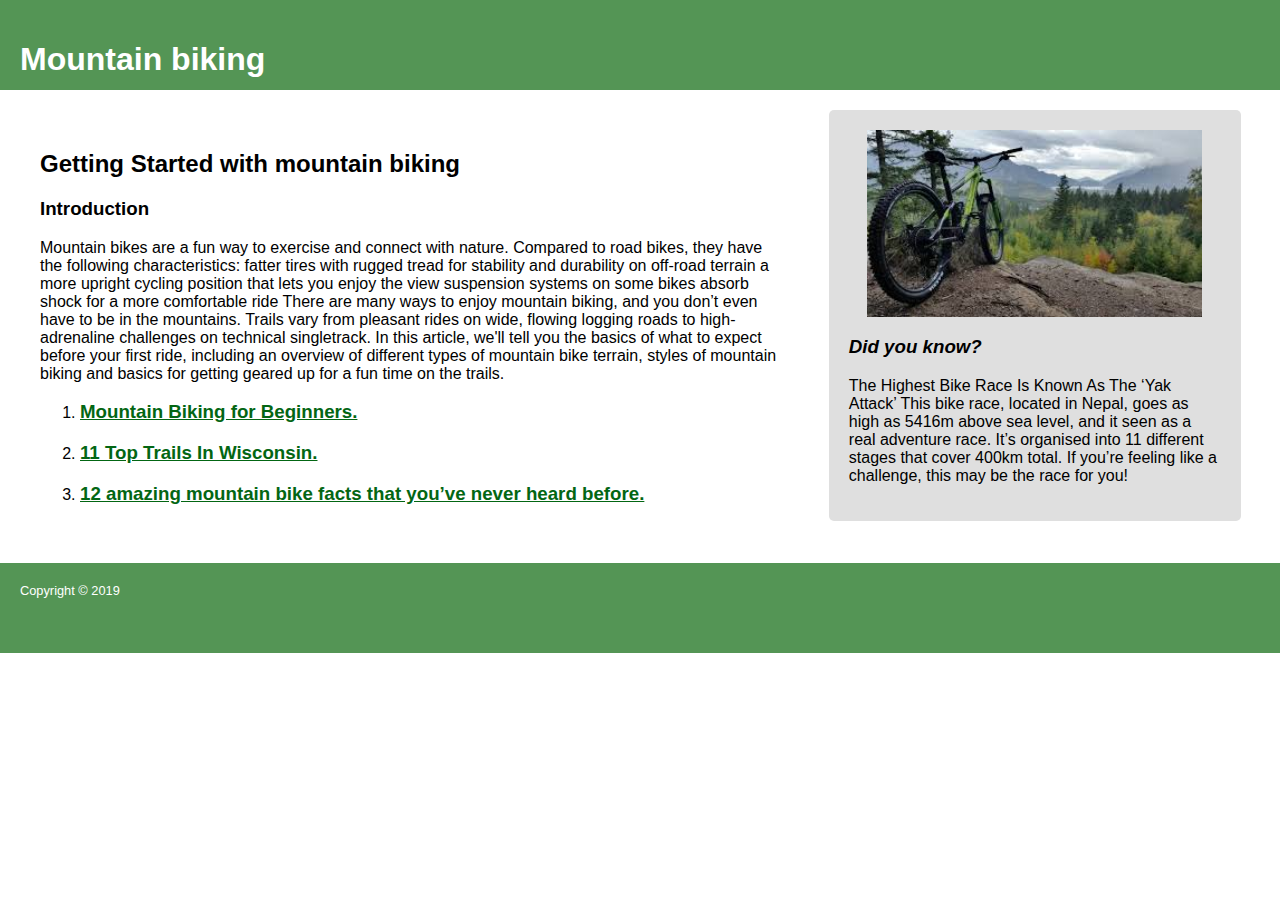
<file: javascript-hobby-lab-master/index.html>
<html>

<head>
    <title>Mountain biking</title>

    <link href="css/normalize.css" rel="stylesheet" type="text/css">

    <link href="css/styles.css" rel="stylesheet" type="text/css">
</head>

<body>

    <header role="banner" class="top">

        <h1>Mountain biking</h1>

    </header>

    <div class="wrap">

        <main role="main">

            <section>

                <header>
                    <h2>Getting Started with mountain biking</h2>
                </header>

                <article id="introduction">

                    <h3>Introduction</h3>

                    <p>Mountain bikes are a fun way to exercise and connect with nature. Compared to road bikes, they
                        have the following characteristics:

                        fatter tires with rugged tread for stability and durability on off-road terrain
                        a more upright cycling position that lets you enjoy the view
                        suspension systems on some bikes absorb shock for a more comfortable ride
                        There are many ways to enjoy mountain biking, and you don’t even have to be in the mountains.
                        Trails vary from pleasant rides on wide, flowing logging roads to high-adrenaline challenges on
                        technical singletrack.

                        In this article, we'll tell you the basics of what to expect before your first ride, including
                        an overview of different types of mountain bike terrain,
                        styles of mountain biking and basics for getting geared up for a fun time on the trails.</p>

                </article>

                <article id="someInfo">

                    <ol>
                        <li>
                            <h3>
                                <a href="https://www.rei.com/learn/expert-advice/mountain-biking-beginners.html">
                                    Mountain Biking for Beginners.
                                </a>
                            </h3>

                        </li>
                        <li>
                            <h3>
                                <a
                                    href="https://www.travelwisconsin.com/article/mountain-biking/mountain-biking-heaven-11-top-trails-in-wisconsin">
                                    11 Top Trails In Wisconsin.
                                </a>
                            </h3>

                        </li>
                        <li>
                            <h3>
                                <a href="https://theflowmtb.com/12-amazing-mountain-bike-facts/">
                                    12 amazing mountain bike facts that you’ve never heard before.
                                </a>
                            </h3>

                        </li>
                    </ol>
                </article>

            </section>

        </main>

        <aside role="complementary">
            <div class="aside-banner">
                <img src="img/biking.jpeg" alt="HTML5 and CSS3 Logos">
            </div>

            <h3 class="didYou">Did you know?</h3>

            <p>The Highest Bike Race Is Known As The ‘Yak Attack’
                This bike race, located in Nepal, goes as high as 5416m above sea level, and it seen as a real adventure
                race. It’s organised into 11 different stages that cover 400km total.
                If you’re feeling like a challenge, this may be the race for you!</p>

        </aside>

        <div class="clearfloat"></div>
    </div>

    <footer role="contentinfo">
        <small>Copyright &copy;
            <time datetime="2019">2019</time>
        </small>
    </footer>

</body>

</html>
<!-- img courtesy of http://vdoit.in/html-css-javascript/ -->
</file>
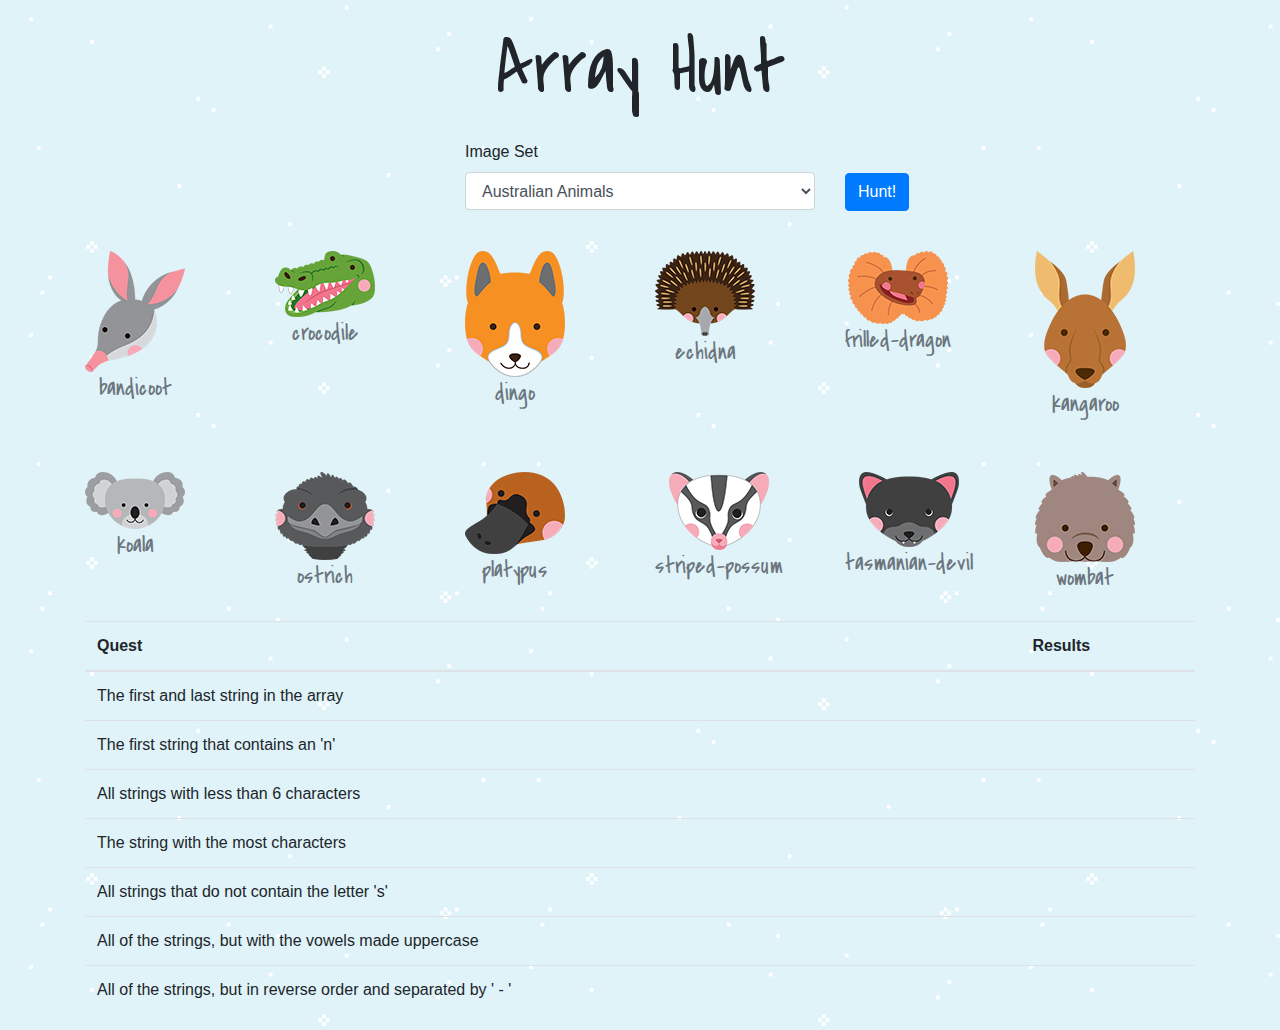
<file: Class11/javascript-array-hunt-master/index.html>
<!doctype html>
<html lang="en">
<head>
    <!-- Required meta tags -->
    <meta charset="utf-8">
    <meta name="viewport" content="width=device-width, initial-scale=1, shrink-to-fit=no">

    <!-- Bootstrap CSS -->
    <link rel="stylesheet" href="https://stackpath.bootstrapcdn.com/bootstrap/4.3.1/css/bootstrap.min.css"
          integrity="sha384-ggOyR0iXCbMQv3Xipma34MD+dH/1fQ784/j6cY/iJTQUOhcWr7x9JvoRxT2MZw1T" crossorigin="anonymous">
    <link rel="preconnect" href="https://fonts.gstatic.com">
    <link href="https://fonts.googleapis.com/css2?family=Covered+By+Your+Grace&display=swap" rel="stylesheet">
    <link rel="stylesheet" href="array-hunt.css">
    <title>Array Hunt</title>

</head>
<body>
    <div class="container">
        <div class="row">
            <div class="col">
                <h1>Array Hunt</h1>
            </div>
        </div>

        <div class="row align-items-end">
            <div class="col-4">&nbsp;</div>
            <div class="col-4">
                <div class="form-group">
                    <label for="imageSet">Image Set</label>
                    <select id="imageSet" class="form-control">
                        <option value="aussie">Australian Animals</option>
                        <option value="chinese">Chinese Food</option>
                        <option value="dinos">Dinosaurs</option>
                        <option value="solar">Solar System</option>
                    </select>
                </div>
            </div>
            <div class="col-1">
                <button class="btn btn-primary" id="huntButton">Hunt!</button>
            </div>
        </div>

        <div class="row">
            <div class="col" id="originalArray">

            </div>
        </div>

        <table class="table">
            <thead>
            <tr>
                <th>Quest</th>
                <th>Results</th>
            </tr>
            </thead>
            <tbody>
            <tr>
                <td>The first and last string in the array</td>
                <td id="firstLast"></td>
            </tr>
            <tr>
                <td>The first string that contains an 'n'</td>
                <td id="firstEnn"></td>
            </tr>
            <tr>
                <td>All strings with less than 6 characters</td>
                <td id="lessThanSix"></td>
            </tr>
            <tr>
                <td>The string with the most characters</td>
                <td id="longName"></td>
            </tr>
            <tr>
                <td>All strings that do not contain the letter 's'</td>
                <td id="noEss"></td>
            </tr>
            <tr>
                <td>All of the strings, but with the vowels made uppercase</td>
                <td id="upperVowels"></td>
            </tr>
            <tr>
                <td>All of the strings, but in reverse order and separated by ' - '</td>
                <td id="reverseDash"></td>
            </tr>
            </tbody>
        </table>

    </div>
    <!-- jQuery first, then Popper.js, then Bootstrap JS -->
    <script src="https://code.jquery.com/jquery-3.3.1.slim.min.js"
            integrity="sha384-q8i/X+965DzO0rT7abK41JStQIAqVgRVzpbzo5smXKp4YfRvH+8abtTE1Pi6jizo"
            crossorigin="anonymous"></script>
    <script src="https://cdnjs.cloudflare.com/ajax/libs/popper.js/1.14.7/umd/popper.min.js"
            integrity="sha384-UO2eT0CpHqdSJQ6hJty5KVphtPhzWj9WO1clHTMGa3JDZwrnQq4sF86dIHNDz0W1"
            crossorigin="anonymous"></script>
    <script src="https://stackpath.bootstrapcdn.com/bootstrap/4.3.1/js/bootstrap.min.js"
            integrity="sha384-JjSmVgyd0p3pXB1rRibZUAYoIIy6OrQ6VrjIEaFf/nJGzIxFDsf4x0xIM+B07jRM"
            crossorigin="anonymous"></script>
    <script src="array-hunt.js"></script>
</body>
</html>
</file>
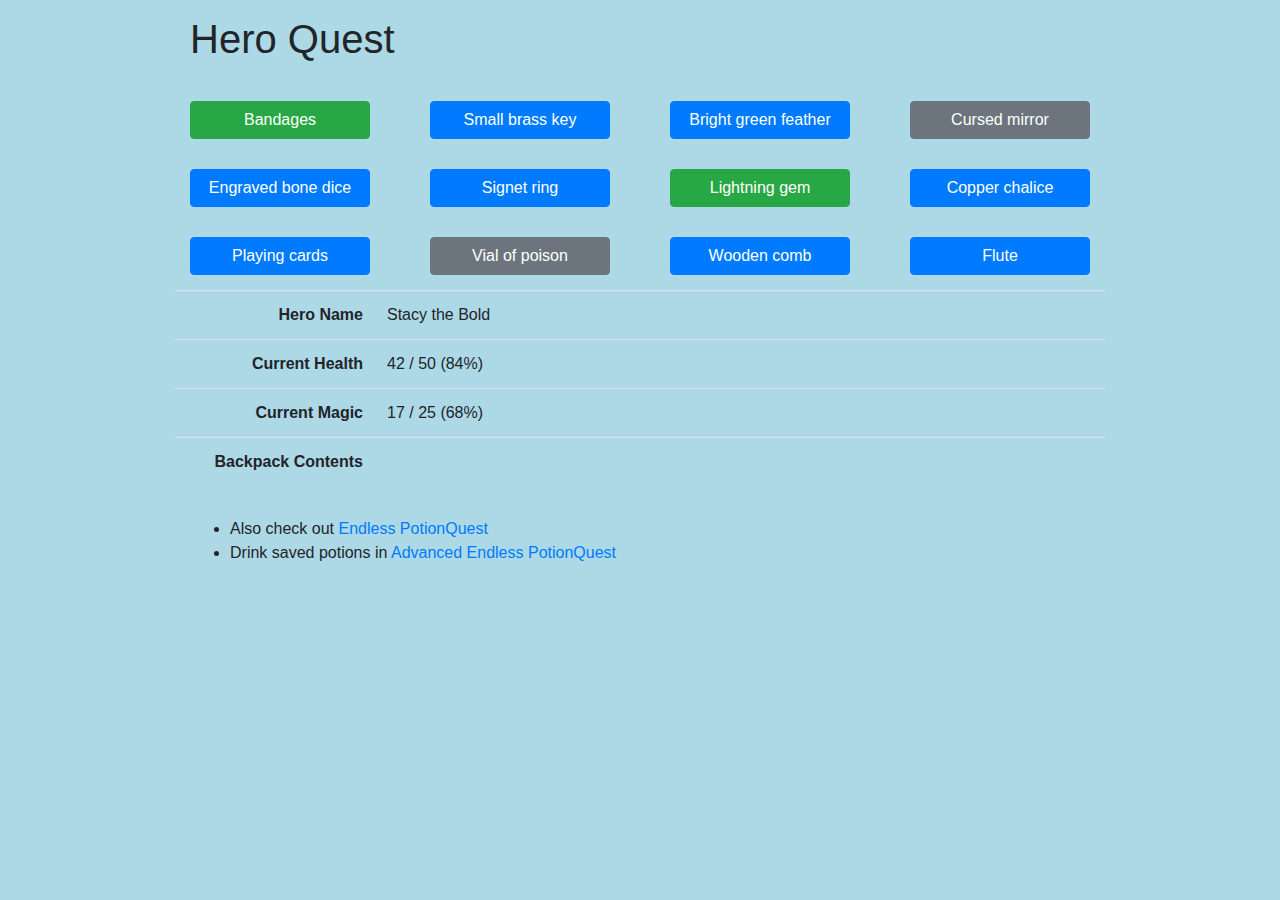
<file: Class14/javascript-potionquest-master/index.html>
<!doctype html>
<html lang="en">
<head>
    <!-- Required meta tags -->
    <meta charset="utf-8">
    <meta name="viewport" content="width=device-width, initial-scale=1, shrink-to-fit=no">

    <!-- Bootstrap CSS -->
    <link rel="stylesheet" href="https://stackpath.bootstrapcdn.com/bootstrap/4.3.1/css/bootstrap.min.css"
          integrity="sha384-ggOyR0iXCbMQv3Xipma34MD+dH/1fQ784/j6cY/iJTQUOhcWr7x9JvoRxT2MZw1T" crossorigin="anonymous">
    <link rel="stylesheet" href="heroquest.css">

    <title>Hero Quest</title>

</head>
<body>
    <div class="container w-75">
        <div class="row">
            <div class="col">
                <h1>Hero Quest</h1>
            </div>
        </div>

        <div class="row">
            <div class="col">
                <button class="btn btn-success">Bandages</button>
            </div>
            <div class="col">
                <button class="btn btn-primary">Small brass key</button>
            </div>
            <div class="col">
                <button class="btn btn-primary">Bright green feather</button>
            </div>
            <div class="col">
                <button class="btn btn-secondary">Cursed mirror</button>
            </div>
        </div>
        <div class="row">
            <div class="col">
                <button class="btn btn-primary">Engraved bone dice</button>
            </div>
            <div class="col">
                <button class="btn btn-primary">Signet ring</button>
            </div>
            <div class="col">
                <button class="btn btn-success">Lightning gem</button>
            </div>
            <div class="col">
                <button class="btn btn-primary">Copper chalice</button>
            </div>
        </div>
        <div class="row">
            <div class="col">
                <button class="btn btn-primary">Playing cards</button>
            </div>
            <div class="col">
                <button class="btn btn-secondary">Vial of poison</button>
            </div>
            <div class="col">
                <button class="btn btn-primary">Wooden comb</button>
            </div>
            <div class="col">
                <button class="btn btn-primary">Flute</button>
            </div>
        </div>

        <table class="table">
            <tbody>
            <tr>
                <td>Hero Name</td>
                <td id="heroName"></td>
            </tr>
            <tr>
                <td>Current Health</td>
                <td id="currentHealth"></td>
            </tr>
            <tr>
                <td>Current Magic</td>
                <td id="currentMagic"></td>
            </tr>
            <tr>
                <td>Backpack Contents</td>
                <td id="backpackContents"></td>
            </tr>
            </tbody>
        </table>

        <div class="row">
            <div class="col">
                <ul>
                    <li>Also check out <a href="potionquest-complete.html">Endless PotionQuest</a></li>
                    <li>Drink saved potions in <a href="potionquest-advanced.html">Advanced Endless PotionQuest</a></li>
                </ul>
            </div>
        </div>

    </div>
    <!-- jQuery first, then Popper.js, then Bootstrap JS -->
    <script src="https://code.jquery.com/jquery-3.3.1.min.js"
            integrity="sha256-FgpCb/KJQlLNfOu91ta32o/NMZxltwRo8QtmkMRdAu8=" crossorigin="anonymous"></script>
    <script src="https://cdnjs.cloudflare.com/ajax/libs/popper.js/1.14.7/umd/popper.min.js"
            integrity="sha384-UO2eT0CpHqdSJQ6hJty5KVphtPhzWj9WO1clHTMGa3JDZwrnQq4sF86dIHNDz0W1"
            crossorigin="anonymous"></script>
    <script src="https://stackpath.bootstrapcdn.com/bootstrap/4.3.1/js/bootstrap.min.js"
            integrity="sha384-JjSmVgyd0p3pXB1rRibZUAYoIIy6OrQ6VrjIEaFf/nJGzIxFDsf4x0xIM+B07jRM"
            crossorigin="anonymous"></script>
    <script src="heroquest.js"></script>
</body>
</html>
</file>
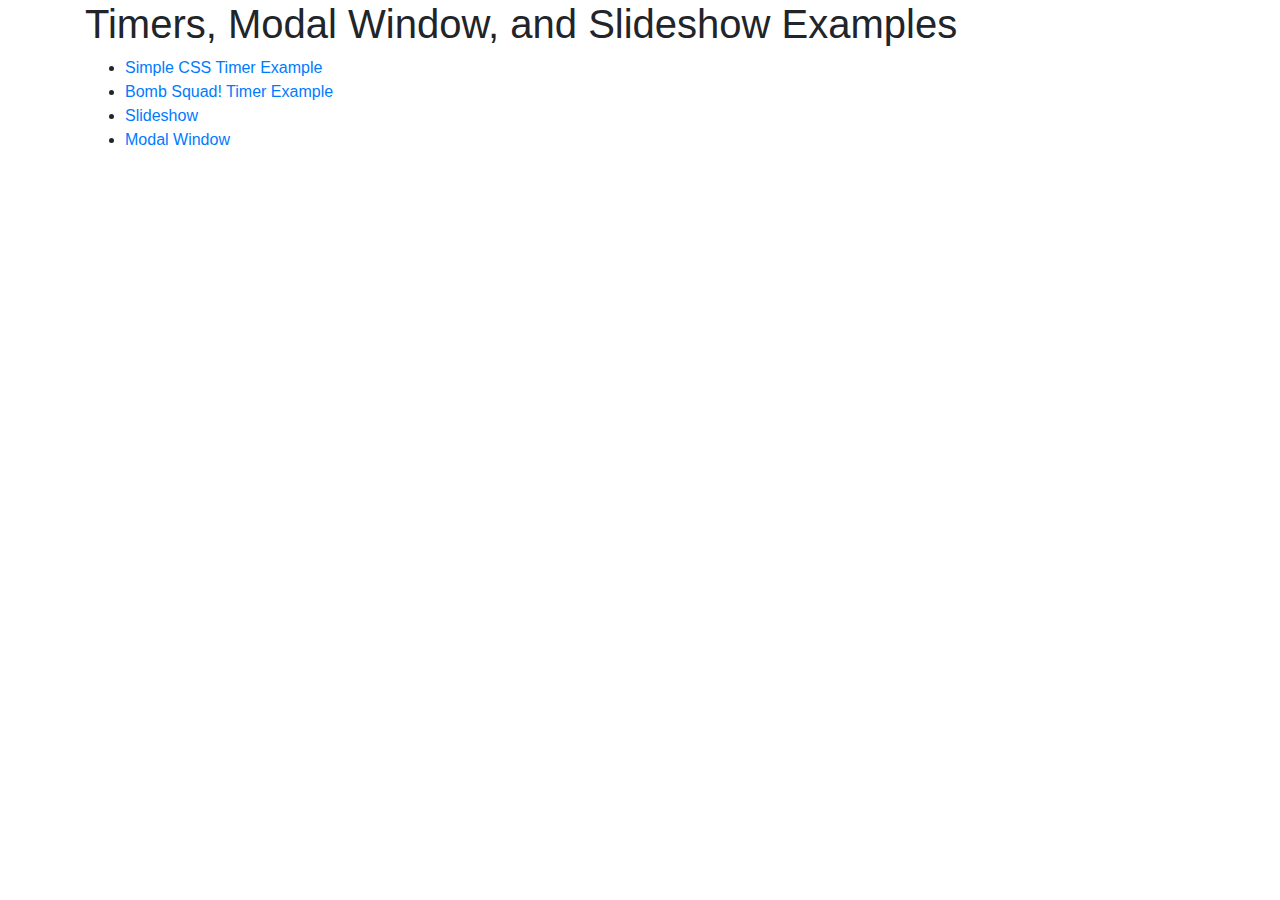
<file: Class16/javascript-modal-and-slideshow-master/index.html>
<!doctype html>
<html lang="en">
<head>
    <!-- Required meta tags -->
    <meta charset="utf-8">
    <meta name="viewport" content="width=device-width, initial-scale=1, shrink-to-fit=no">

    <!-- Bootstrap CSS -->
    <link rel="stylesheet" href="https://stackpath.bootstrapcdn.com/bootstrap/4.3.1/css/bootstrap.min.css"
          integrity="sha384-ggOyR0iXCbMQv3Xipma34MD+dH/1fQ784/j6cY/iJTQUOhcWr7x9JvoRxT2MZw1T" crossorigin="anonymous">

    <title>Timers, Modal Window, and Slideshow Examples</title>
</head>
<body>
    <div class="container">
        <div class="row">
            <div class="col">
                <h1>Timers, Modal Window, and Slideshow Examples</h1>
            </div>
        </div>

        <div class="row">
            <div class="col">
                <ul>
                    <li>
                        <a href="timers/toggleStyle.html">Simple CSS Timer Example</a>
                    </li>
                    <li>
                        <a href="timers/index.html">Bomb Squad! Timer Example</a>
                    </li>
                    <li>
                        <a href="slideshow/slideshow.html">Slideshow</a>
                    </li>
                    <li>
                        <a href="modal/modal.html">Modal Window</a>
                    </li>
                </ul>
            </div>
        </div>

    </div>
    <!-- jQuery first, then Popper.js, then Bootstrap JS -->
    <script src="https://code.jquery.com/jquery-3.3.1.min.js"
            integrity="sha256-FgpCb/KJQlLNfOu91ta32o/NMZxltwRo8QtmkMRdAu8=" crossorigin="anonymous"></script>
    <script src="https://cdnjs.cloudflare.com/ajax/libs/popper.js/1.14.7/umd/popper.min.js"
            integrity="sha384-UO2eT0CpHqdSJQ6hJty5KVphtPhzWj9WO1clHTMGa3JDZwrnQq4sF86dIHNDz0W1"
            crossorigin="anonymous"></script>
    <script src="https://stackpath.bootstrapcdn.com/bootstrap/4.3.1/js/bootstrap.min.js"
            integrity="sha384-JjSmVgyd0p3pXB1rRibZUAYoIIy6OrQ6VrjIEaFf/nJGzIxFDsf4x0xIM+B07jRM"
            crossorigin="anonymous"></script>
</body>
</html>
</file>
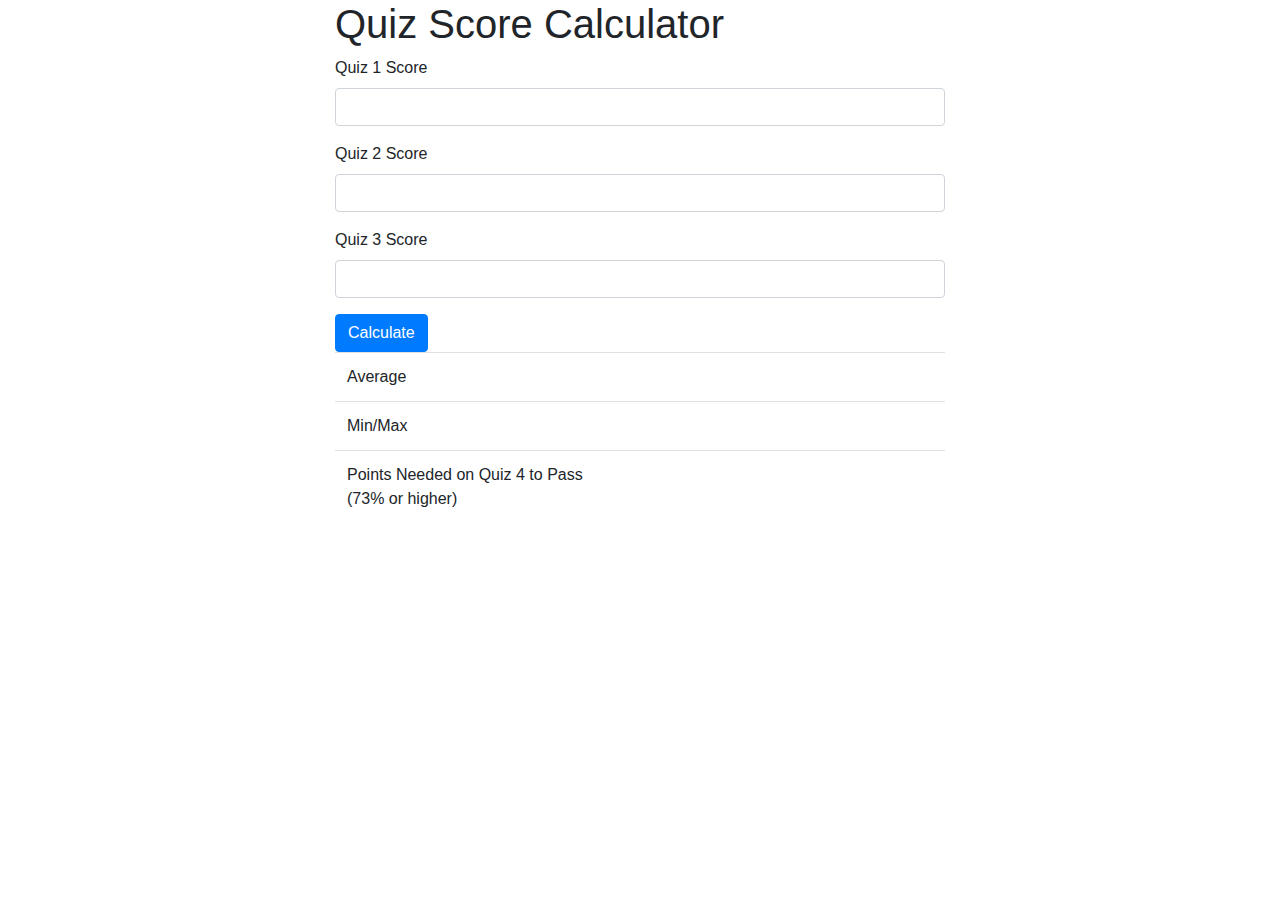
<file: Class6/javascript-debugging-broken-master/index.html>
<!doctype html>
<html lang="en">
<head>
    <!-- Required meta tags -->
    <meta charset="utf-8">
    <meta name="viewport" content="width=device-width, initial-scale=1, shrink-to-fit=no">

    <!-- Bootstrap CSS -->
    <link rel="stylesheet" href="https://stackpath.bootstrapcdn.com/bootstrap/4.3.1/css/bootstrap.min.css"
          integrity="sha384-ggOyR0iXCbMQv3Xipma34MD+dH/1fQ784/j6cY/iJTQUOhcWr7x9JvoRxT2MZw1T" crossorigin="anonymous">

    <title>Broken Program</title>
</head>
<body>
    <div class="container w-50">
        <h1>Quiz Score Calculator</h1>

        <form>
            <div class="form-group">
                <label for="quiz1">Quiz 1 Score</label>
                <input type="number" name="quiz1" class="form-control" step="0.1">
            </div>

            <div class="form-group">
                <label for="quiz2">Quiz 2 Score</label>
                <input type="number" id="quiz2" class="form-control" step="0.1">
            </div>

            <div class="form-group">
                <label for="quiz3">Quiz 3 Score</label>
                <input type="number" id="quiz3" class="form-control" step="0.1">
            </div>

            <button class="btn btn-primary">Calculate</button>
        </form>

        <table class="table">
            <tr>
                <td>Average</td>
                <td id="average"></td>
            </tr>
            <tr>
                <td>Min/Max</td>
                <td id="minMax"></td>
            </tr>
            <tr>
                <td>Points Needed on Quiz 4 to Pass
                    <br>(73% or higher)
                </td>
                <td id="quiz4grade"></td>
            </tr>
        </table>

    </div>
    <script src="quizCalc.js"></script>
    <!-- jQuery first, then Popper.js, then Bootstrap JS -->
    <script src="https://code.jquery.com/jquery-3.3.1.slim.min.js"
            integrity="sha384-q8i/X+965DzO0rT7abK41JStQIAqVgRVzpbzo5smXKp4YfRvH+8abtTE1Pi6jizo"
            crossorigin="anonymous"></script>
    <script src="https://cdnjs.cloudflare.com/ajax/libs/popper.js/1.14.7/umd/popper.min.js"
            integrity="sha384-UO2eT0CpHqdSJQ6hJty5KVphtPhzWj9WO1clHTMGa3JDZwrnQq4sF86dIHNDz0W1"
            crossorigin="anonymous"></script>
    <script src="https://stackpath.bootstrapcdn.com/bootstrap/4.3.1/js/bootstrap.min.js"
            integrity="sha384-JjSmVgyd0p3pXB1rRibZUAYoIIy6OrQ6VrjIEaFf/nJGzIxFDsf4x0xIM+B07jRM"
            crossorigin="anonymous"></script>
</body>
</html>
</file>
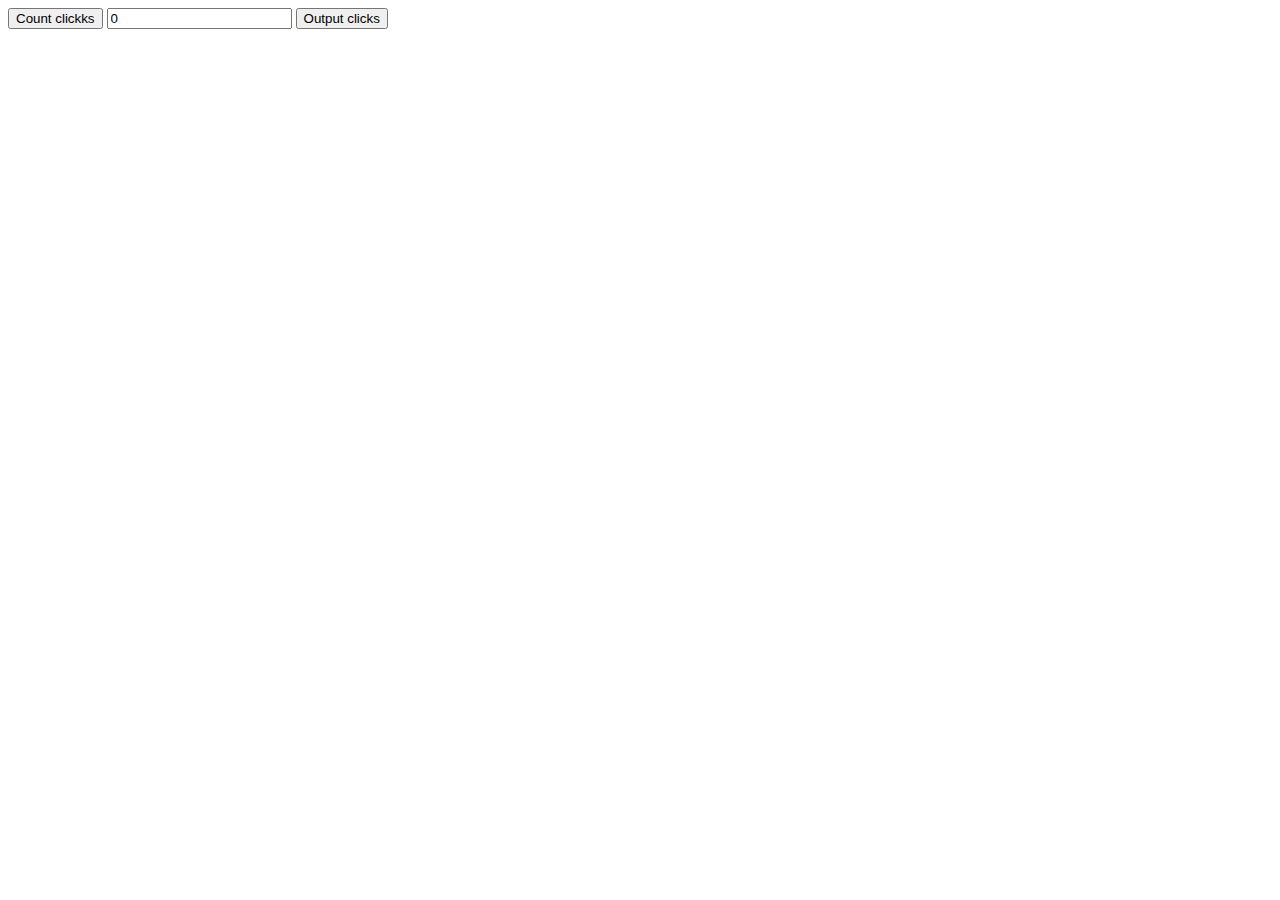
<file: Unit_1/Class2Lab/index.html>
<!DOCTYPE html>
<html lang="en">

<head>
    <meta charset="UTF-8">
    <meta name="viewport" content="width=device-width, initial-scale=1.0">
    <title>Click Tracker</title>
</head>

<body>
    <script src="code.js"></script>

    <button onclick="buttonClick()">Count clickks</button>
    <input type="text" id="inc" value="0"></input>

    <button onclick="showAlert()">Output clicks</button>

</body>

</html>
</file>
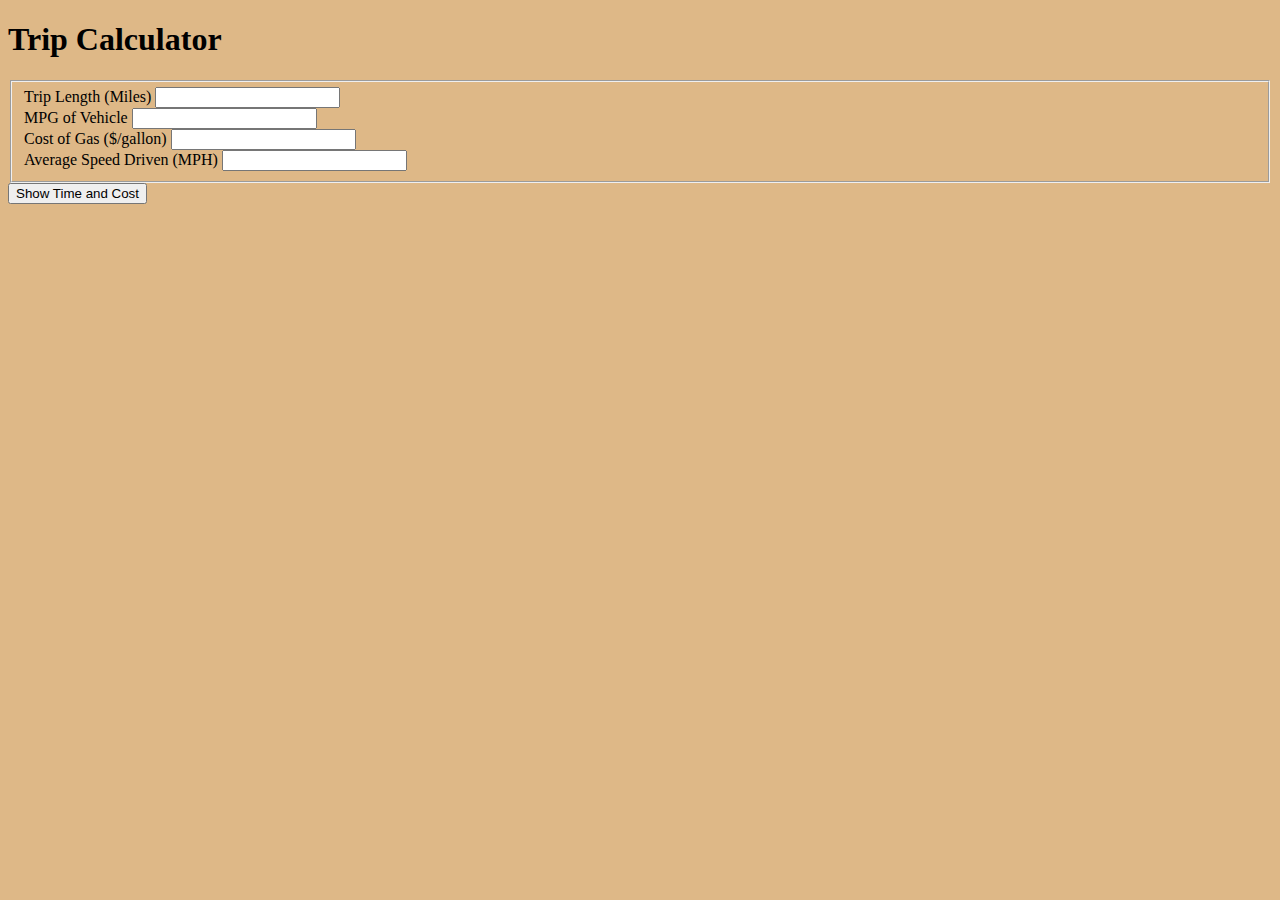
<file: Unit_2/javascript-trip-calculator-master/index.html>
<!DOCTYPE html>
<html lang="en">
<head>
    <meta charset="UTF-8">
    <title>Trip Calculator</title>
    <link rel="stylesheet" href="tripCalc.css">
</head>
<body>
<h1>Trip Calculator</h1>
<fieldset>
    <!-- input -->
    <label for="miles">Trip Length (Miles)</label>
    <input type="number" id="miles">
    <br>

    <label for="mpg">MPG of Vehicle</label>
    <input type="number" id="mpg">
    <br>

    <label for="dpg">Cost of Gas ($/gallon)</label>
    <input type="number" id="dpg">
    <br>

    <label for="mph">Average Speed Driven (MPH)</label>
    <input type="number" id="mph">
    <br>
</fieldset>

<button>Show Time and Cost</button>

<!-- output -->
<p class="output">
    Your trip will cost $<span id="tripCost"></span> for gas.
</p>

<p class="output">
    Your trip will take <span id="tripHours"></span> hours.
</p>

<!-- jQuery first -->
<script src="https://code.jquery.com/jquery-3.5.1.js"></script>
<!-- Our code second -->
<script src="tripCalc.js"></script>
</body>
</html>
</file>
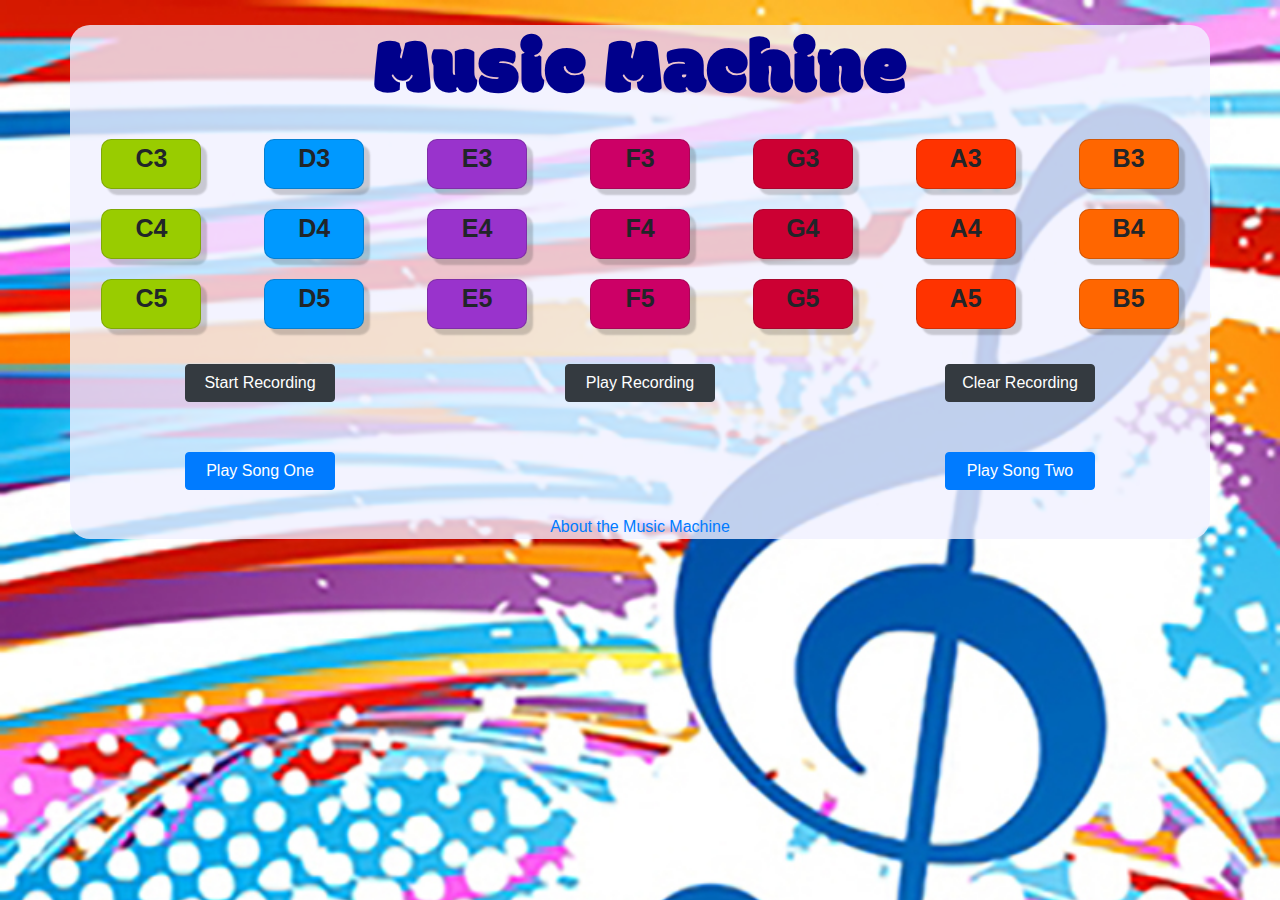
<file: Class12/Lab12/javascript-musicmachine-master/index.html>
<!doctype html>
<html lang="en">

<head>
    <!-- Required meta tags -->
    <meta charset="utf-8">
    <meta name="viewport" content="width=device-width, initial-scale=1, shrink-to-fit=no">

    <!-- Bootstrap CSS -->
    <link rel="stylesheet" href="https://stackpath.bootstrapcdn.com/bootstrap/4.3.1/css/bootstrap.min.css"
        integrity="sha384-ggOyR0iXCbMQv3Xipma34MD+dH/1fQ784/j6cY/iJTQUOhcWr7x9JvoRxT2MZw1T" crossorigin="anonymous">
    <link rel="preconnect" href="https://fonts.gstatic.com">
    <link href="https://fonts.googleapis.com/css2?family=Modak&display=swap" rel="stylesheet">
    <link rel="stylesheet" href="musicmachine.css">
    <title>Music Machine</title>

</head>

<body>
    <div class="container">
        <h1>Music Machine</h1>

        <div class="row">
            <div id="keyboard" class="col text-center align-middle">

            </div>
        </div>

        <div class="row text-center">
            <div class="col">
                <button class="btn btn-dark" id="recordButton">Start Recording</button>
            </div>
            <div class="col">
                <button class="btn btn-dark" id="playButton">Play Recording</button>
            </div>
            <div class="col">
                <button class="btn btn-dark" id="clearButton">Clear Recording</button>
            </div>
        </div>

        <div class="row text-center">
            <div class="col">

                <button class="btn btn-primary" id="songOneButton">Play Song One</button>

            </div>
            <div class="col">
                <p id="keyPlaying">&nbsp;</p>
            </div>
            <div class="col">

                <button class="btn btn-primary" id="songTwoButton">Play Song Two</button>

            </div>
        </div>

        <div class="row">
            <div class="col">
                <footer>
                    <a href="about.html">About the Music Machine</a>
                </footer>
            </div>
        </div>

    </div>
    <!-- jQuery first, then Popper.js, then Bootstrap JS -->
    <script src="https://code.jquery.com/jquery-3.3.1.slim.min.js"
        integrity="sha384-q8i/X+965DzO0rT7abK41JStQIAqVgRVzpbzo5smXKp4YfRvH+8abtTE1Pi6jizo"
        crossorigin="anonymous"></script>
    <script src="https://cdnjs.cloudflare.com/ajax/libs/popper.js/1.14.7/umd/popper.min.js"
        integrity="sha384-UO2eT0CpHqdSJQ6hJty5KVphtPhzWj9WO1clHTMGa3JDZwrnQq4sF86dIHNDz0W1"
        crossorigin="anonymous"></script>
    <script src="https://stackpath.bootstrapcdn.com/bootstrap/4.3.1/js/bootstrap.min.js"
        integrity="sha384-JjSmVgyd0p3pXB1rRibZUAYoIIy6OrQ6VrjIEaFf/nJGzIxFDsf4x0xIM+B07jRM"
        crossorigin="anonymous"></script>
    <script src="js/audiosynth/audiosynth.js"></script>
    <script src="js/musicmachine.js"></script>
</body>

</html>
</file>
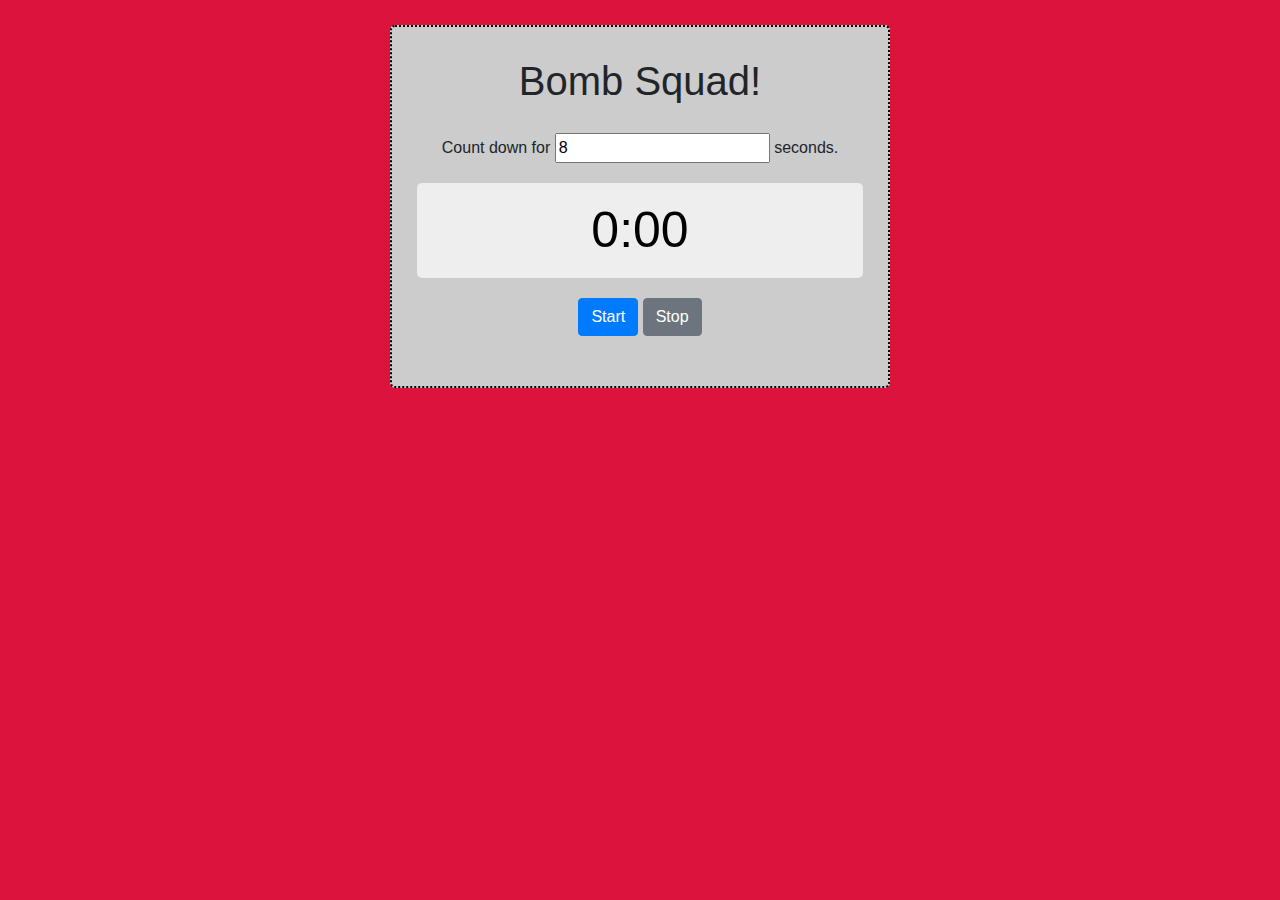
<file: Class16/javascript-modal-and-slideshow-master/timers/index.html>
<!doctype html>
<html>
<head>
    <meta charset="utf-8">
    <title>Countdown!</title>
    <!-- Bootstrap CSS -->
    <link rel="stylesheet" href="https://stackpath.bootstrapcdn.com/bootstrap/4.3.1/css/bootstrap.min.css"
          integrity="sha384-ggOyR0iXCbMQv3Xipma34MD+dH/1fQ784/j6cY/iJTQUOhcWr7x9JvoRxT2MZw1T" crossorigin="anonymous">
    <link rel="stylesheet" href="countdown.css">
</head>

<body>
    <div id="wrapper" class="container">
        <div class="row">
            <div class="col" align="center">
                <h1>Bomb Squad!</h1>
            </div>
        </div>

        <div class="row">
            <div class="col" align="center">
                Count down for <input type="number" value="8" id="seconds" size="3"> seconds.
            </div>
        </div>

        <div class="row">
            <div class="col" align="center">
                <div id="clock" class="black">0:00</div>
            </div>
        </div>

        <div class="row">
            <div class="col" align="center">
                <button class="btn btn-primary" id="startClockButton">Start</button>
                <button class="btn btn-secondary" id="stopClockButton">Stop</button>
            </div>
        </div>

        <div class="row">
            <div id="result" class="col" align="center"></div>
        </div>
    </div>


</body>

<!-- jQuery first, then Popper.js, then Bootstrap JS -->
<script src="https://code.jquery.com/jquery-3.3.1.min.js"
        integrity="sha256-FgpCb/KJQlLNfOu91ta32o/NMZxltwRo8QtmkMRdAu8=" crossorigin="anonymous"></script>
<script src="https://cdnjs.cloudflare.com/ajax/libs/popper.js/1.14.7/umd/popper.min.js"
        integrity="sha384-UO2eT0CpHqdSJQ6hJty5KVphtPhzWj9WO1clHTMGa3JDZwrnQq4sF86dIHNDz0W1"
        crossorigin="anonymous"></script>
<script src="https://stackpath.bootstrapcdn.com/bootstrap/4.3.1/js/bootstrap.min.js"
        integrity="sha384-JjSmVgyd0p3pXB1rRibZUAYoIIy6OrQ6VrjIEaFf/nJGzIxFDsf4x0xIM+B07jRM"
        crossorigin="anonymous"></script>
<script src="countdown.js"></script>
</html>
</file>
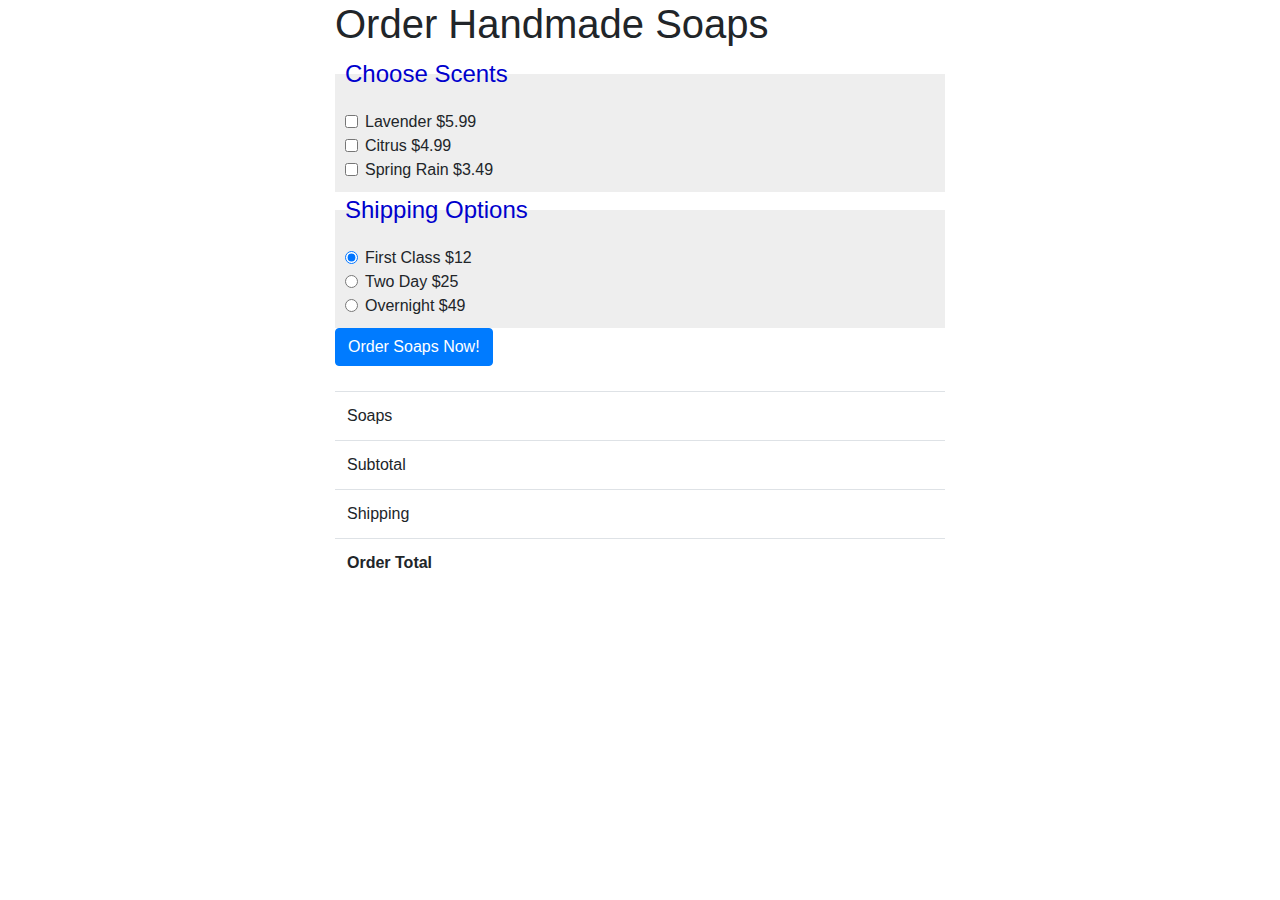
<file: Class5/Form Processing_with_jQuery/javascript-checkboxes-master/index.html>
<!DOCTYPE html>
<html lang="en">
<head>
    <meta charset="UTF-8">
    <title>Stacy's Handmade Soap</title>

    <!-- Bootstrap styles first -->
    <link rel="stylesheet" href="https://stackpath.bootstrapcdn.com/bootstrap/4.5.2/css/bootstrap.min.css">
    <link rel="stylesheet" href="https://maxcdn.bootstrapcdn.com/font-awesome/4.7.0/css/font-awesome.min.css">
    <!-- Our styles -->
    <link rel="stylesheet" href="checkboxes.css">
</head>
<body>
    <!-- main bootstrap container holds everything on the page -->
    <div class="container w-50">
        <div class="row">
            <div class="col">
                <h1>Order Handmade Soaps</h1>
            </div>
        </div>

        <form>
            <fieldset>
                <legend>Choose Scents</legend>

                <div class="form-check">
                    <input type="checkbox" name="soap" id="soap-lav"
                           data-price="5.99" value="Lavender" class="form-check-input">
                    <label class="form-check-label" for="soap-lav">Lavender $5.99</label>
                </div>

                <div class="form-check">
                    <input type="checkbox" name="soap" id="soap-cit"
                           data-price="4.99" value="Citrus" class="form-check-input">
                    <label class="form-check-label" for="soap-cit">Citrus $4.99</label>
                </div>

                <div class="form-check">
                    <input type="checkbox" name="soap" id="soap-spr"
                           data-price="3.49" value="Spring Rain" class="form-check-input">
                    <label class="form-check-label" for="soap-spr">Spring Rain $3.49</label>
                </div>

            </fieldset>

            <fieldset>
                <legend>Shipping Options</legend>

                <div class="form-check">
                    <input type="radio" name="shipping" id="shipping-fc"
                           data-shipping-fee="12" value="first class"
                           class="form-check-input" checked="checked">
                    <label class="form-check-label" for="shipping-fc">First Class $12</label>
                </div>

                <div class="form-check">
                    <input type="radio" name="shipping" id="shipping-2d"
                           data-shipping-fee="25" value="two day"
                           class="form-check-input">
                    <label class="form-check-label" for="shipping-2d">Two Day $25</label>
                </div>

                <div class="form-check">
                    <input type="radio" name="shipping" id="shipping-ov"
                           data-shipping-fee="49" value="overnight"
                           class="form-check-input">
                    <label class="form-check-label" for="shipping-ov">Overnight $49</label>
                </div>
            </fieldset>

            <!-- <button> has two classes: "btn" and "btn-primary" -->
            <button class="btn btn-primary">Order <span id="quantity"></span> Soaps Now!</button>
        </form>


       <table class="output table">
           <tr>
               <td>Soaps</td>
               <td id="itemsOutput"></td>
           </tr>
           <tr>
               <td>Subtotal</td>
               <td id="subtotalOutput"></td>
           </tr>
           <tr>
               <td>Shipping</td>
               <td id="shippingOutput"></td>
           </tr>
           <tr>
               <td>Order Total</td>
               <td id="orderTotalOutput"></td>
           </tr>
       </table>

    </div>
    <!-- jQuery first -->
    <script src="https://code.jquery.com/jquery-3.5.1.js"></script>
    <!-- Popper and Bootstrap second -->
    <script src="https://cdn.jsdelivr.net/npm/popper.js@1.16.1/dist/umd/popper.min.js"></script>
    <script src="https://stackpath.bootstrapcdn.com/bootstrap/4.5.2/js/bootstrap.min.js"></script>
    <!-- Our code last -->
    <script src="checkboxes.js"></script>

</body>
</html>
</file>
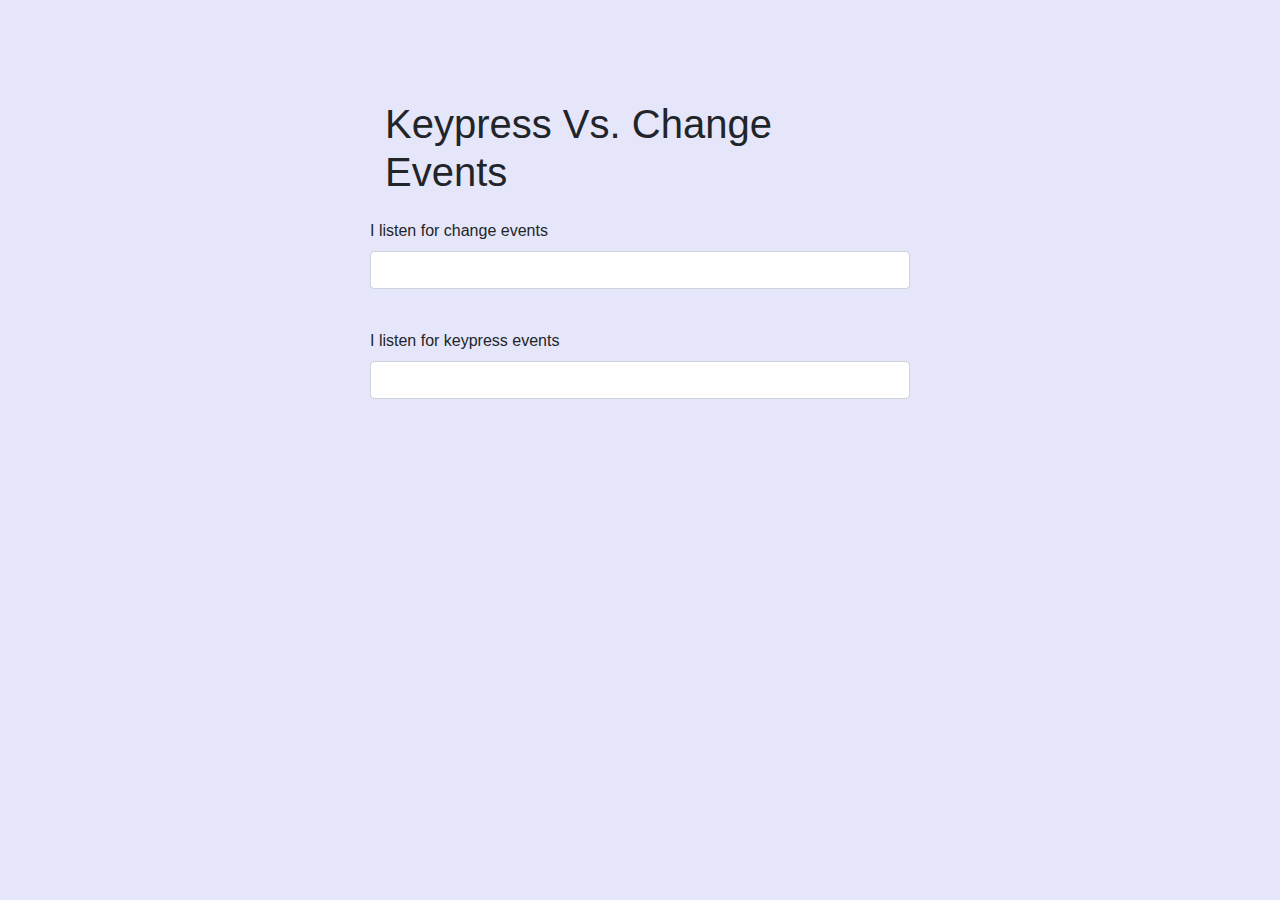
<file: Class5/Form Processing_with_jQuery/javascript-keypress-master/index.html>
<!doctype html>
<html lang="en">

<head>
    <title>Keypress Vs. Change</title>
    <link rel="stylesheet" href="https://stackpath.bootstrapcdn.com/bootstrap/4.5.0/css/bootstrap.min.css">
    <link rel="stylesheet" href="style.css">
</head>

<body>
    <div class="container w-50">
        <h1>Keypress Vs. Change Events</h1>

        <div class="form-group row">
            <label for="firstTextBox">I listen for change events</label>
            <input type="text" id="firstTextBox" class="form-control">
        </div>

        <br>

        <div class="form-group row">
            <label for="secondTextBox">I listen for keypress events</label>
            <input type="text" id="secondTextBox" class="form-control">
        </div>

        <p id="output"></p>
    </div>
</body>

<script src="https://code.jquery.com/jquery-3.5.1.js"
        integrity="sha256-QWo7LDvxbWT2tbbQ97B53yJnYU3WhH/C8ycbRAkjPDc=" crossorigin="anonymous"></script>
<script src="https://cdn.jsdelivr.net/npm/popper.js@1.16.0/dist/umd/popper.min.js"></script>
<script src="https://stackpath.bootstrapcdn.com/bootstrap/4.5.0/js/bootstrap.min.js"></script>
<script src="code.js"></script>
</html>
</file>
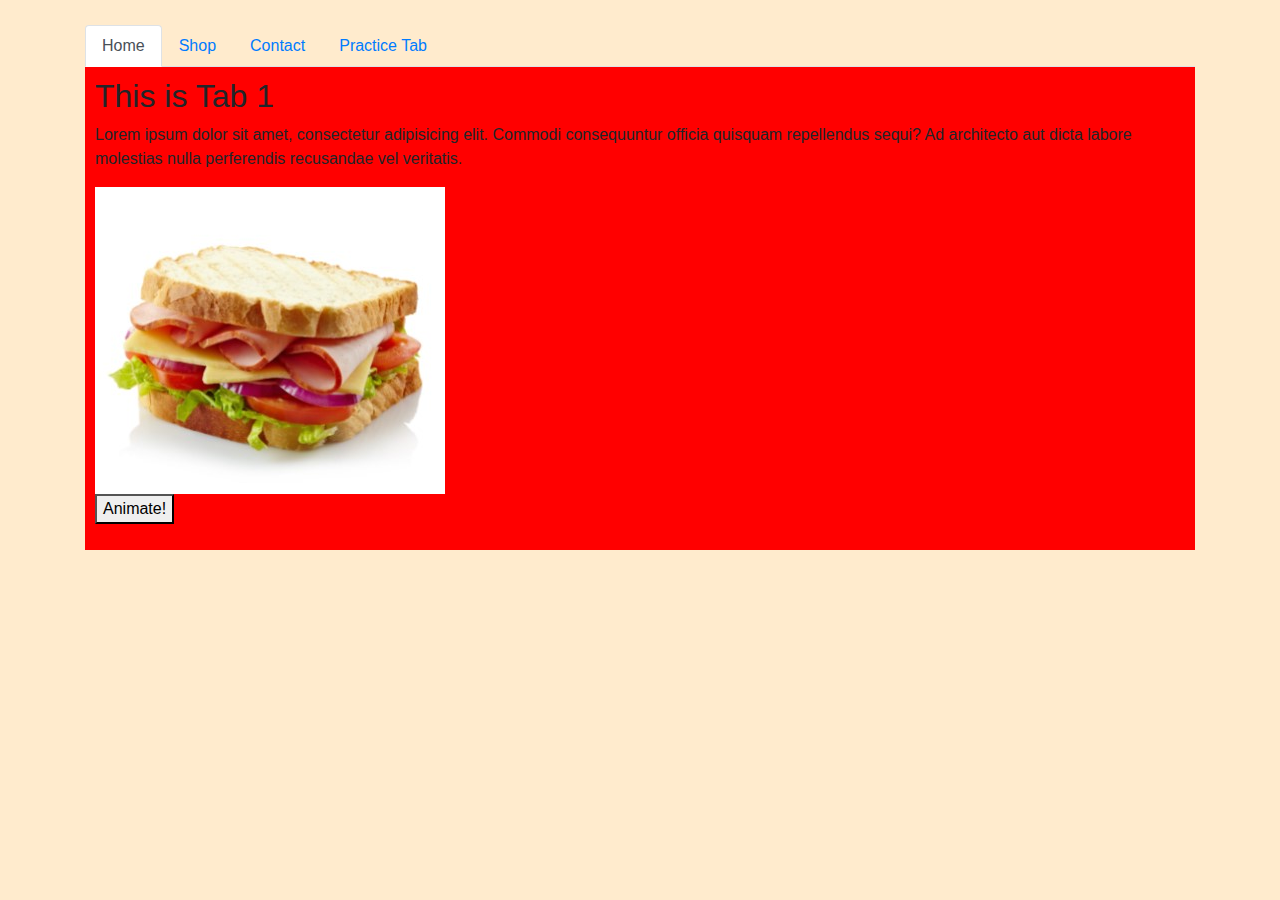
<file: Class5/Form Processing_with_jQuery/javascript-tabs-master 2/index.html>
<!DOCTYPE html>
<html lang="en">

<head>
    <meta charset="UTF-8">
    <title>Tabs</title>
    <!-- Bootstrap styles first -->
    <link rel="stylesheet" href="https://stackpath.bootstrapcdn.com/bootstrap/4.5.2/css/bootstrap.min.css">
    <link rel="stylesheet" href="https://maxcdn.bootstrapcdn.com/font-awesome/4.7.0/css/font-awesome.min.css">
    <!-- Our styles -->
    <link href="tabs.css" rel="stylesheet" type="text/css" />
</head>

<body id="page">
    <div class="container">
        <nav>
            <ul id="tabs" class="nav nav-tabs">
                <li class="nav-item">
                    <a class="nav-link active" href="#home">Home</a>
                </li>
                <li class="nav-item">
                    <a class="nav-link" href="#shop">Shop</a>
                </li>
                <li class="nav-item">
                    <a class="nav-link" href="#contact">Contact</a>
                </li>
                <li class="nav-item">
                    <a class="nav-link" href="#practiceTab">Practice Tab</a>
                </li>
            </ul>
        </nav>

        <div class="tab-content">
            <div id="home" class="tab-pane active">
                <h2>This is Tab 1</h2>
                <p>Lorem ipsum dolor sit amet, consectetur adipisicing elit. Commodi consequuntur officia quisquam
                    repellendus sequi? Ad architecto aut dicta labore molestias nulla perferendis recusandae vel
                    veritatis.</p>
                <p>
                    <img src="img/Ham-Sandwich.jpg" alt="Ham sandwich" id="sandwich">
                    <br>
                    <button id="animateButton">Animate!</button>
                </p>
            </div>

            <div id="shop" class="tab-pane">
                <h2>Thanks for visiting Tab 2</h2>
                <p>Lorem ipsum dolor sit amet, consectetur adipisicing elit. Aperiam fuga mollitia repudiandae sit
                    voluptate? Adipisci delectus et molestiae natus omnis quis, vitae voluptatem voluptatibus.
                    Quisquam?</p>
            </div>

            <div id="contact" class="tab-pane">
                <h2>Tab 3 is the best tab</h2>
                <p>Lorem ipsum dolor sit amet, consectetur adipisicing elit. A accusantium aspernatur commodi deleniti
                    dignissimos dolores dolorum ea eum excepturi omnis, quos, repellat saepe sed soluta!</p>
                <img src="img/die.png" alt="Six sided die" height="225" width="225" />
            </div>

            <div id="practiceTab" class="tab-pane">
                <h2>Tab 4 is the practice tab</h2>
                <p>Lorem ipsum dolor sit amet, consectetur adipisicing elit. A accusantium aspernatur commodi deleniti
                    dignissimos dolores dolorum ea eum excepturi omnis, quos, repellat saepe sed soluta!</p>

            </div>
        </div>
    </div>

    <!-- jQuery first -->
    <script src="https://code.jquery.com/jquery-3.5.1.js"></script>
    <!-- Popper and Bootstrap second -->
    <script src="https://cdn.jsdelivr.net/npm/popper.js@1.16.1/dist/umd/popper.min.js"></script>
    <script src="https://stackpath.bootstrapcdn.com/bootstrap/4.5.2/js/bootstrap.min.js"></script>
    <!-- Our code last -->
    <script src="tabs.js"></script>

</body>

</html>
</file>
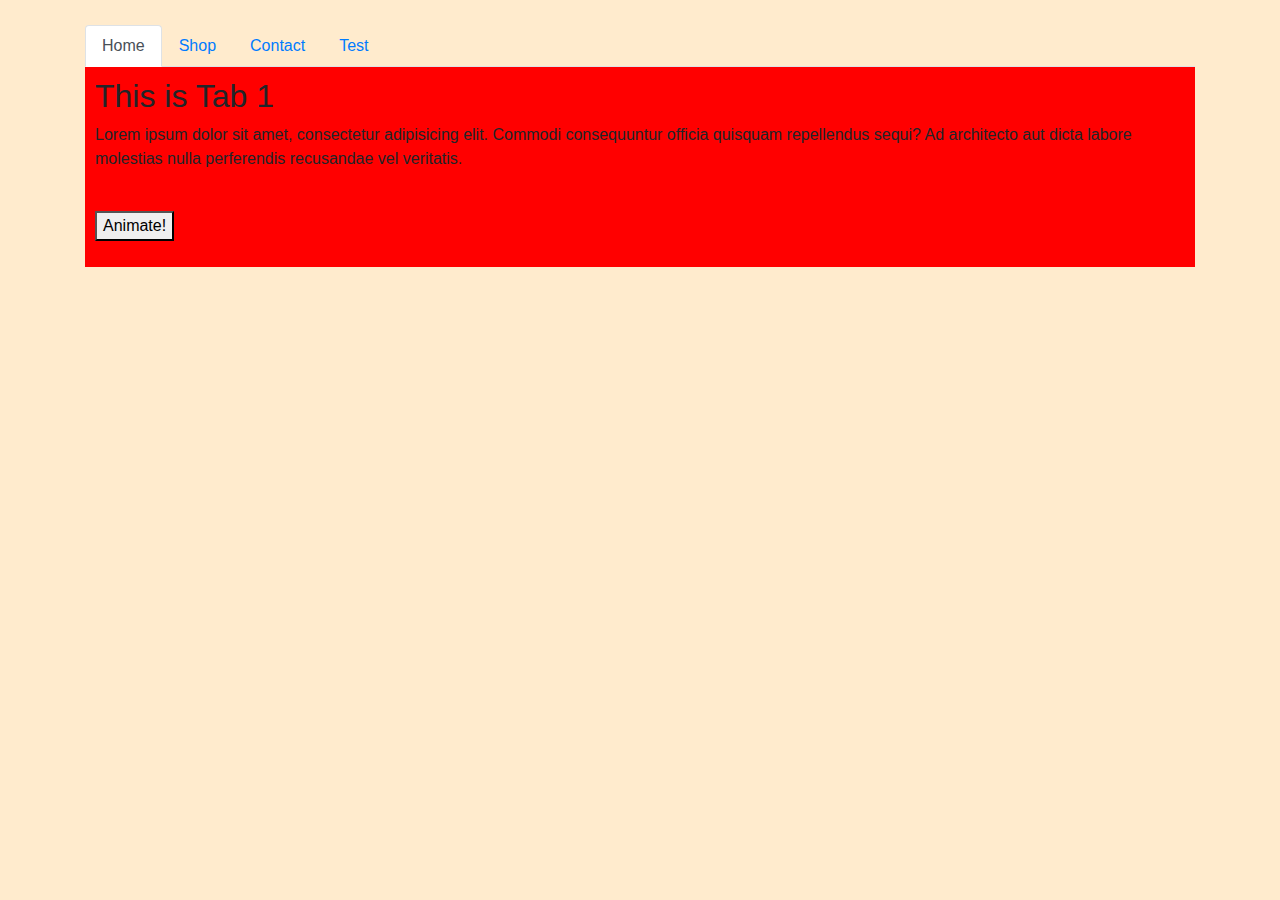
<file: Class5/Form Processing_with_jQuery/javascript-tabs-master/index.html>
<!DOCTYPE html>
<html lang="en">
<head>
    <meta charset="UTF-8">
    <title>Tabs</title>
    <!-- Bootstrap styles first -->
    <link rel="stylesheet" href="https://stackpath.bootstrapcdn.com/bootstrap/4.5.2/css/bootstrap.min.css">
    <link rel="stylesheet" href="https://maxcdn.bootstrapcdn.com/font-awesome/4.7.0/css/font-awesome.min.css">
    <!-- Our styles -->
    <link href="tabs.css" rel="stylesheet" type="text/css"/>
</head>

<body id="page">
    <div class="container">
        <nav>
            <ul id="tabs" class="nav nav-tabs">
                <li class="nav-item">
                    <a class="nav-link active" href="#home">Home</a>
                </li>
                <li class="nav-item">
                    <a class="nav-link" href="#shop">Shop</a>
                </li>
                <li class="nav-item">
                    <a class="nav-link" href="#contact">Contact</a>
                </li>
                <li class="nav-item">
                    <a class="nav-link" href="#test">Test</a>
                </li>
            </ul>
        </nav>

        <div class="tab-content">
            <div id="home" class="tab-pane active">
                <h2>This is Tab 1</h2>
                <p>Lorem ipsum dolor sit amet, consectetur adipisicing elit. Commodi consequuntur officia quisquam
                    repellendus sequi? Ad architecto aut dicta labore molestias nulla perferendis recusandae vel
                    veritatis.</p>
                <p>
                    <!-- <img src="img/Ham-Sandwich.jpg" alt="Ham sandwich" id="sandwich"> -->
                    <br>
                    <button id="animateButton">Animate!</button>
                </p>
            </div>

            <div id="shop" class="tab-pane">
                <h2>Thanks for visiting Tab 2</h2>
                <p>Lorem ipsum dolor sit amet, consectetur adipisicing elit. Aperiam fuga mollitia repudiandae sit
                    voluptate? Adipisci delectus et molestiae natus omnis quis, vitae voluptatem voluptatibus.
                    Quisquam?</p>
            </div>

            <div id="contact" class="tab-pane">
                <h2>Tab 3 is the best tab</h2>
                <p>Lorem ipsum dolor sit amet, consectetur adipisicing elit. A accusantium aspernatur commodi deleniti
                    dignissimos dolores dolorum ea eum excepturi omnis, quos, repellat saepe sed soluta!</p>
                <img src="img/die.png" alt="Six sided die" height="225" width="225"/>
            </div>
            <div id="test" class="tab-pane">
                <h2>Tab 4 is the best tab</h2>
                <p>Lorem ipsum dolor sit amet, consectetur adipisicing elit. A accusantium aspernatur commodi deleniti
                    dignissimos dolores dolorum ea eum excepturi omnis, quos, repellat saepe sed soluta!</p>
                
            </div>
        </div>
    </div>

    <!-- jQuery first -->
    <script src="https://code.jquery.com/jquery-3.5.1.js"></script>
    <!-- Popper and Bootstrap second -->
    <script src="https://cdn.jsdelivr.net/npm/popper.js@1.16.1/dist/umd/popper.min.js"></script>
    <script src="https://stackpath.bootstrapcdn.com/bootstrap/4.5.2/js/bootstrap.min.js"></script>
    <!-- Our code last -->
    <script src="tabs.js"></script>

</body>

</html>
</file>
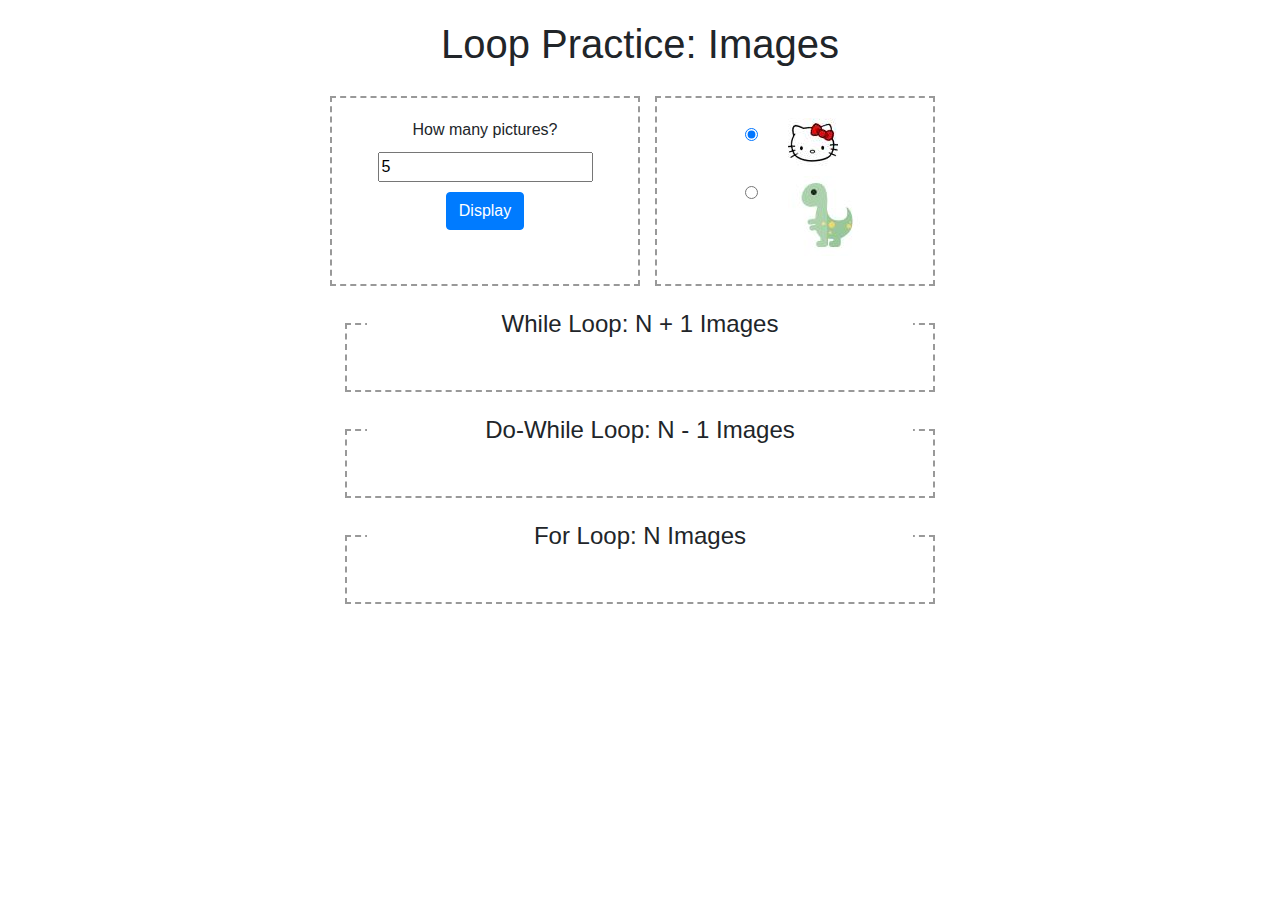
<file: Class9/Lab_class_9/javascript-loop-practice-master/index.html>
<!doctype html>
<html>
<head>
    <meta charset="utf-8">
    <link rel="stylesheet" href="https://stackpath.bootstrapcdn.com/bootstrap/4.3.1/css/bootstrap.min.css"
          integrity="sha384-ggOyR0iXCbMQv3Xipma34MD+dH/1fQ784/j6cY/iJTQUOhcWr7x9JvoRxT2MZw1T" crossorigin="anonymous">
    <link rel="stylesheet" href="loops.css">

    <title>Looping to Display Images</title>
</head>

<body>
    <div class="container text-center w-50">
        <h1>Loop Practice: Images</h1>

        <div class="row">
            <div class="col-6" id="form">
                How many pictures?
                <br>
                <input type="number" value="5" id="numPics">
                <br>
                <button class="btn btn-primary">Display</button>
            </div>

            <div class="col-6">
                <fieldset>
                    <div class="row">
                        <div class="col-5 text-right">
                            <input type="radio" id="picture-hk" name="pictureSelect" value="hk.jpg" checked/>
                        </div>
                        <div class="col text-left">
                            <label for="picture-hk">
                                <img src="img/hk.jpg" alt="Hello Kitty"/>
                            </label>
                        </div>
                        <br/>
                    </div>
                    <div class="row">
                        <div class="col-5 text-right">
                            <input type="radio" id="picture-dino" name="pictureSelect" value="dino.jpg"/>
                        </div>
                        <div class="col text-left">
                            <label for="picture-dino">
                                <img src="img/dino.jpg" alt="Dinosaur"/>
                            </label>
                        </div>
                    </div>
                </fieldset>
            </div>
        </div>

        <div class="row">
            <div class="col-12">
                <fieldset>
                    <legend>While Loop: <span id="while-num">N + 1</span> Images</legend>
                    <div id="while-loop" class="imageHolder">
                    </div>
                </fieldset>
            </div>
        </div>

        <div class="row">
            <div class="col-12">
                <fieldset>
                    <legend>Do-While Loop: <span id="do-while-num">N - 1</span> Images</legend>
                    <div id="do-while-loop" class="imageHolder">
                    </div>
                </fieldset>
            </div>
        </div>

        <div class="row">
            <div class="col-12">
                <fieldset>
                    <legend>For Loop: <span id="for-num">N</span> Images</legend>
                    <div id="for-loop" class="imageHolder">
                    </div>
                </fieldset>
            </div>
        </div>
    </div>
</body>

<!-- jQuery first, then Popper.js, then Bootstrap JS -->
<script src="https://code.jquery.com/jquery-3.3.1.slim.min.js"
        integrity="sha384-q8i/X+965DzO0rT7abK41JStQIAqVgRVzpbzo5smXKp4YfRvH+8abtTE1Pi6jizo"
        crossorigin="anonymous"></script>
<script src="https://cdnjs.cloudflare.com/ajax/libs/popper.js/1.14.7/umd/popper.min.js"
        integrity="sha384-UO2eT0CpHqdSJQ6hJty5KVphtPhzWj9WO1clHTMGa3JDZwrnQq4sF86dIHNDz0W1"
        crossorigin="anonymous"></script>
<script src="https://stackpath.bootstrapcdn.com/bootstrap/4.3.1/js/bootstrap.min.js"
        integrity="sha384-JjSmVgyd0p3pXB1rRibZUAYoIIy6OrQ6VrjIEaFf/nJGzIxFDsf4x0xIM+B07jRM"
        crossorigin="anonymous"></script>
<script src="images.js"></script>

</html>
</file>
<file: javascript-hobby-lab-master/css/styles.css>
/* Default link styling */
a:link {
  color: #036613;
}

.didYou {
  font-style: italic;
}

a:visited {
  color: #2f73aa;
}

a:hover,
a:focus {
  color: #000;
}

a:active {
  color: #fb0e02;
}

body > header,
body > footer {
  background-color: #549555;
  height: 50px;
  padding: 20px;
  color: white;
}

.wrap {
  margin: 20px;
}

main {
  padding: 20px;
  width: 60%;
  float: left;
  margin-right: 2%;
}

aside {
  width: 30%;
  float: left;
  background-color: #dfdfdf;
  border-radius: 5px;
  padding: 20px;
}

.clearfloat {
  clear: both;
}

.aside-banner {
  text-align: center;
}

.aside-banner img {
  width: 90%;
}
</file>
<file: Class11/javascript-array-hunt-master/array-hunt.css>
body {
    background-image: url("repeating-background.gif");
}

h1 {
    text-align: center;
    font-size: 75px;
}

h1, figure {
    margin: 25px 0;
    font-family: 'Covered By Your Grace', cursive;
    text-align: center;
}

figure {
    font-size: 25px;
}

button {
    margin-bottom: 15px;
}
</file>
<file: Class14/javascript-potionquest-master/heroquest.css>
button {
    width: 100%;
    height: 100%;
}

.col {
    margin: 15px;
}

td:first-child {
    width: 200px;
    font-weight: bold;
    text-align: right;
}

body {
    background-color: lightblue;
}
</file>
<file: Unit_2/javascript-trip-calculator-master/tripCalc.css>
.output {
    display: none;
    padding-top: 15px;
    font-size: larger;
}

body {
    background-color: burlywood;
}
</file>
<file: Class12/Lab12/javascript-musicmachine-master/musicmachine.css>
body {
    background-image: url("musicbg.jpg");
    background-size: cover;
    background-repeat: no-repeat;
}

button {
    margin: 25px;
    width: 150px;
}

h1 {
    text-align: center;
    font-family: 'Modak', cursive;
    font-size: 80px;
    color: darkblue;
}

footer {
    text-align: center;
}

p {
    font-size: x-large;
}

.container {
    background-color: rgba(240, 240, 255, 0.8);
    border-radius: 20px;
    margin-top: 25px;
}

.key {
    width: 100px;
    height: 50px;
    display: inline-block;
    border: 1px solid rgba(32, 32, 32, 0.2);
    border-radius: 10px;
    cursor: pointer;
    box-shadow: 6px 6px 2px rgba(32, 32, 32, 0.2);
    margin: 10px;
}

.key:hover, .playing {
    box-shadow: 6px 6px 2px rgba(32, 32, 32, 0.5);
}

.key, #keyPlaying {
    font-size: 25px;
    font-weight: bold;
}

#keyPlaying {
    padding: 10px;
}
</file>
<file: Class16/javascript-modal-and-slideshow-master/timers/countdown.css>
body {
    text-align: center;
    background-color: crimson;
}

.red {
    color: red;
}

.black {
    color: black;
}

.bang {
    font-size: 100px;
    color: orange;
}

.fizzle {
    font-size: 20px;
    color: blue;
}

div {
    padding: 5px;
}

#clock {
    margin: 0 auto;
    background-color: #eee;
    font-size: 50px;
    padding: 10px;
    border-radius: 5px;
}

#wrapper {
    border: 2px black dotted;
    background-color: #ccc;
    width: 500px;
    margin: 25px auto;
    text-align: left;
    padding: 20px;
    border-radius: 5px;
}

#result {
    margin: 0 auto;
    text-align: center;
}
</file>
<file: Class5/Form Processing_with_jQuery/javascript-checkboxes-master/checkboxes.css>
fieldset {
    background-color: #eeeeee;
    padding: 10px;
}

legend {
    color: mediumblue;
}

.output {
    margin-top: 25px;
}

.output tr:last-child {
   font-weight: bold;
}
</file>
<file: Class5/Form Processing_with_jQuery/javascript-keypress-master/style.css>
body {
    background-color: lavender;
    padding: 100px;
}
h1 {
    padding-bottom: 15px;
}
</file>
<file: Class5/Form Processing_with_jQuery/javascript-tabs-master 2/tabs.css>
body {
  padding: 25px;
  background-color: blanchedalmond;
}

.tab-pane {
  padding: 10px;
}
#home {
  background-color: red;
}

#shop {
  background-color: green;
}

#contact {
  background-color: blue;
  color: aliceblue;
}
#practiceTab {
  background-color: yellowgreen;
  color: darkslateblue;
}
</file>
<file: Class5/Form Processing_with_jQuery/javascript-tabs-master/tabs.css>
body {
    padding: 25px;
    background-color: blanchedalmond;
}

.tab-pane {
    padding: 10px;
}
#home {
    background-color: red;
}

#shop {
    background-color: green;
}

#contact {
    background-color: blue;
    color: aliceblue;
}
</file>
<file: Class9/Lab_class_9/javascript-loop-practice-master/loops.css>
fieldset, #form {
    padding: 20px;
    margin-top: 20px;
    border: #999 2px dashed;
}

input {
    margin: 10px 0;
}

form button {
    margin-bottom: 16px;
}

fieldset .form-group {
    margin-left: 20px;
}

body {
    margin: 20px;
}

body#text {
    background-color: darkgreen;
    color: beige;
}

label.error {
    display: inline;
    clear: none;
    color: red;
    font-size: smaller;
    margin-left: 5px;
}
</file>
